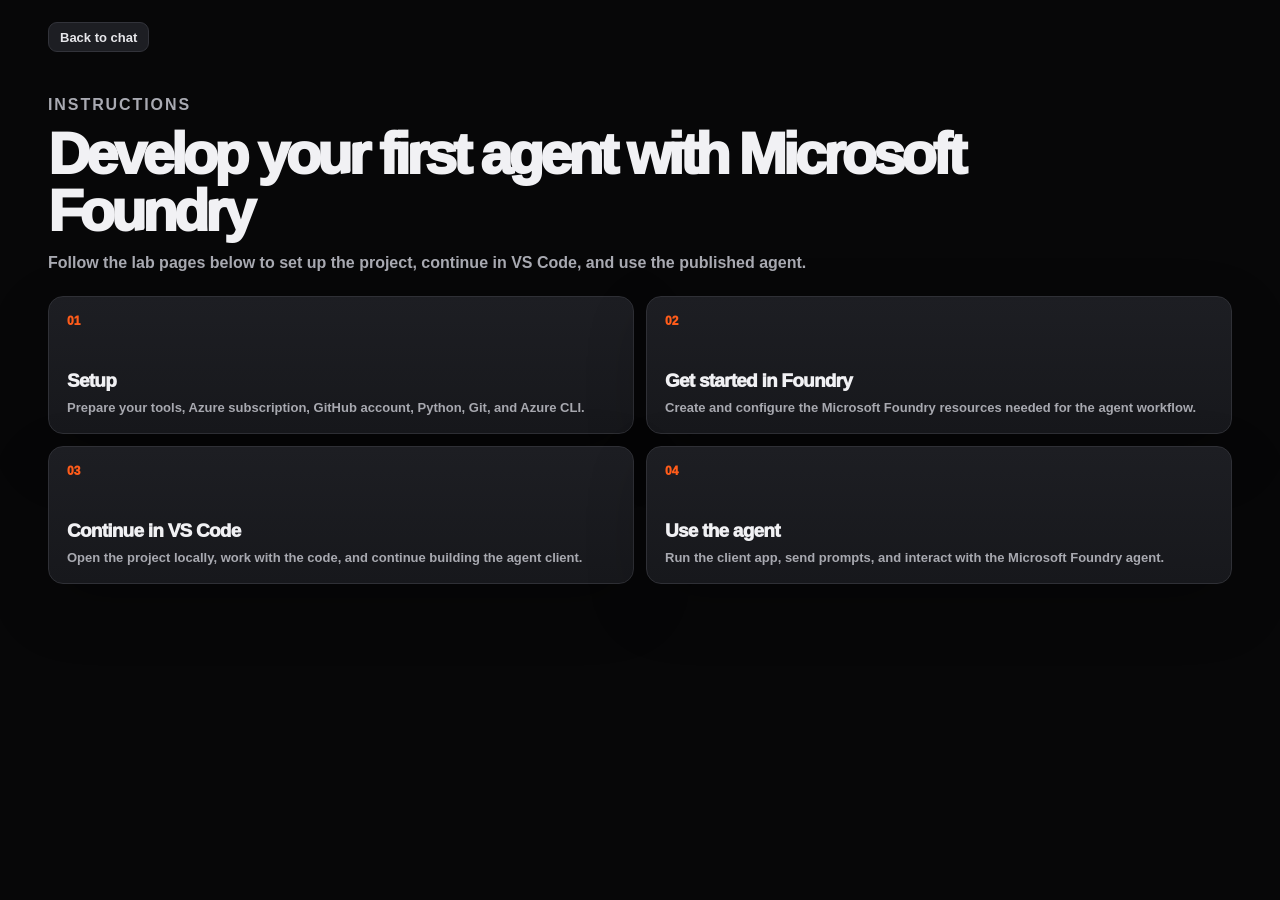
<file: documentation.html>
<!DOCTYPE html>
<html lang="en">

<head>
    <meta charset="UTF-8">
    <meta name="viewport" content="width=device-width, initial-scale=1.0">
    <title>Computing History Agent Documentation</title>
    <link rel="stylesheet" href="computer-history-client/static/style.css">
</head>

<body class="docs-body">
    <main class="docs-page">
        <nav class="docs-nav" aria-label="Documentation navigation">
            <a class="docs-back-link" href="index.html">Back to chat</a>
        </nav>

        <section class="docs-hero">
            <p class="docs-kicker">Instructions</p>
            <h1>Develop your first agent with Microsoft Foundry</h1>
            <p>Follow the lab pages below to set up the project, continue in VS Code, and use the published agent.</p>
        </section>

        <section class="docs-grid" aria-label="Instruction pages">
            <a class="docs-card" href="Instructions/Labs/00-setup.html">
                <span>01</span>
                <h2>Setup</h2>
                <p>Prepare your tools, Azure subscription, GitHub account, Python, Git, and Azure CLI.</p>
            </a>

            <a class="docs-card" href="Instructions/Labs/01-get-started-in-foundry.html">
                <span>02</span>
                <h2>Get started in Foundry</h2>
                <p>Create and configure the Microsoft Foundry resources needed for the agent workflow.</p>
            </a>

            <a class="docs-card" href="Instructions/Labs/02-continue-in-vscode.html">
                <span>03</span>
                <h2>Continue in VS Code</h2>
                <p>Open the project locally, work with the code, and continue building the agent client.</p>
            </a>

            <a class="docs-card" href="Instructions/Labs/03-use-agent.html">
                <span>04</span>
                <h2>Use the agent</h2>
                <p>Run the client app, send prompts, and interact with the Microsoft Foundry agent.</p>
            </a>
        </section>
    </main>
</body>

</html>
</file>
<file: computer-history-client/static/style.css>
:root {
    --bg: #070708;
    --bg-deep: #070708;
    --panel: #1f2025;
    --panel-soft: #24252a;
    --panel-border: #2d2e34;
    --text: #f1f1f4;
    --text-muted: #a1a2aa;
    --text-soft: #72737c;
    --brand: #ff5c1a;
    --brand-dark: #141519;
    --focus: rgba(255, 92, 26, 0.38);
    --shadow: 0 24px 90px rgba(0, 0, 0, 0.42);
}

* {
    margin: 0;
    padding: 0;
    box-sizing: border-box;
}

html,
body {
    min-height: 100%;
}

body {
    min-height: 100vh;
    overflow: hidden;
    background: #070708;
    color: var(--text);
    font-family: "Aptos", "Segoe UI Variable", "Segoe UI", sans-serif;
}

button,
input {
    font: inherit;
}

button {
    cursor: pointer;
}

.sr-only {
    position: absolute;
    width: 1px;
    height: 1px;
    padding: 0;
    margin: -1px;
    overflow: hidden;
    clip: rect(0, 0, 0, 0);
    white-space: nowrap;
    border-width: 0;
}

.app-shell {
    position: relative;
    min-height: 100vh;
    display: grid;
    grid-template-rows: auto 1fr auto;
}

.top-bar {
    height: 48px;
    display: flex;
    align-items: center;
    justify-content: space-between;
    padding: 7px 14px;
    color: var(--text-muted);
}

.toolbar-left,
.auth-actions {
    display: flex;
    align-items: center;
    gap: 14px;
}

.new-chat-btn,
.toolbar-btn,
.docs-btn,
.signin-btn,
.signup-btn,
.send-btn {
    border: 0;
    transition: transform 160ms ease, background 160ms ease, color 160ms ease, box-shadow 160ms ease;
}

.new-chat-btn {
    min-height: 31px;
    padding: 0 12px;
    border-radius: 8px;
    background: #2a2b31;
    color: var(--text);
    font-size: 14px;
    font-weight: 800;
    letter-spacing: -0.01em;
}

.new-chat-btn:hover,
.toolbar-btn:hover {
    background: #34353c;
    color: var(--text);
}

.toolbar-btn {
    width: 26px;
    height: 26px;
    display: grid;
    place-items: center;
    border-radius: 8px;
    background: transparent;
    color: #c4c5cc;
    font-size: 10px;
    font-weight: 800;
    text-transform: uppercase;
}

.toolbar-svg {
    width: 18px;
    height: 18px;
    fill: none;
    stroke: currentColor;
    stroke-linecap: round;
    stroke-linejoin: round;
    stroke-width: 2.1;
}

.signin-btn {
    background: transparent;
    color: var(--text);
    font-size: 14px;
    font-weight: 800;
}

.docs-btn {
    min-height: 32px;
    display: inline-flex;
    align-items: center;
    justify-content: center;
    padding: 0 12px;
    border: 1px solid #32333a;
    border-radius: 9px;
    background: #1d1e23;
    color: #d8d9df;
    font-size: 13px;
    font-weight: 800;
    text-decoration: none;
}

.docs-btn:hover {
    background: #292a30;
    color: #ffffff;
    transform: translateY(-1px);
}

.signup-btn {
    min-height: 35px;
    display: inline-flex;
    align-items: center;
    justify-content: center;
    padding: 0 15px;
    border-radius: 10px;
    background: #f5f3ef;
    color: #202024;
    font-size: 14px;
    font-weight: 800;
    text-decoration: none;
    box-shadow: 0 0 0 1px rgba(0, 0, 0, 0.18), 0 8px 22px rgba(0, 0, 0, 0.24);
}

.signin-btn:hover,
.signup-btn:hover {
    transform: translateY(-1px);
}

.chat-stage {
    position: relative;
    display: flex;
    justify-content: center;
    min-height: 0;
    padding: 8px 24px 160px;
}

.chat-column {
    width: min(720px, 100%);
    display: flex;
    flex-direction: column;
    min-height: 0;
}

.prompt-pill {
    align-self: center;
    max-width: min(560px, 92vw);
    margin: 4px 0 42px;
    padding: 12px 20px;
    border-radius: 999px;
    background: #2a2b30;
    color: #f4f4f6;
    font-size: 16px;
    font-weight: 800;
    line-height: 1.15;
    text-align: center;
    letter-spacing: -0.02em;
    box-shadow: inset 0 0 0 1px rgba(255, 255, 255, 0.035);
}

.chat-messages {
    flex: 1;
    min-height: 0;
    overflow-y: auto;
    display: flex;
    flex-direction: column;
    gap: 26px;
    padding: 0 0 40px;
    scroll-behavior: smooth;
}

.chat-messages::-webkit-scrollbar {
    width: 8px;
}

.chat-messages::-webkit-scrollbar-track {
    background: transparent;
}

.chat-messages::-webkit-scrollbar-thumb {
    background: #2f3036;
    border-radius: 999px;
}

.welcome-message,
.message {
    animation: riseIn 260ms ease both;
}

@keyframes riseIn {
    from {
        opacity: 0;
        transform: translateY(9px);
    }

    to {
        opacity: 1;
        transform: translateY(0);
    }
}

.welcome-message {
    display: grid;
    grid-template-columns: 28px 1fr;
    gap: 12px;
    align-items: start;
    padding: 0 0 18px;
    border-bottom: 1px solid rgba(255, 255, 255, 0.065);
    color: #d8d8de;
    font-size: 16px;
    font-weight: 650;
    line-height: 1.48;
}

.welcome-message strong {
    color: #ffffff;
    font-weight: 850;
}

.agent-mark,
.message-avatar {
    width: 28px;
    height: 28px;
    border-radius: 8px;
    display: grid;
    place-items: center;
    flex: 0 0 28px;
    background: var(--brand);
    color: var(--brand-dark);
    font-size: 10px;
    font-weight: 950;
    letter-spacing: -0.08em;
    box-shadow: 0 10px 18px rgba(255, 92, 26, 0.12);
}

.message {
    display: flex;
    gap: 12px;
    align-items: flex-start;
}

.message.user {
    justify-content: flex-end;
    padding-left: 72px;
}

.message.user .message-avatar {
    display: none;
}

.message.user .message-content {
    max-width: min(520px, 78%);
    padding: 12px 18px;
    border-radius: 19px 19px 5px 19px;
    background: #2a2b30;
    color: #f4f4f6;
    font-size: 16px;
    font-weight: 800;
    line-height: 1.35;
    text-align: left;
    box-shadow: inset 0 0 0 1px rgba(255, 255, 255, 0.035);
}

.message.agent .message-content {
    flex: 1;
    max-width: 100%;
    padding: 0 0 18px;
    border-bottom: 1px solid rgba(255, 255, 255, 0.065);
    color: #ddddE3;
    font-size: 16px;
    font-weight: 650;
    line-height: 1.46;
}

.message-content p {
    margin: 0 0 14px;
}

.message-content p:last-child {
    margin-bottom: 0;
}

.message-content h1,
.message-content h2,
.message-content h3,
.message-content h4 {
    margin: 22px 0 12px;
    color: #f1f1f4;
    font-weight: 900;
    line-height: 1.22;
    letter-spacing: -0.03em;
}

.message-content h1 {
    font-size: 1.38rem;
}

.message-content h2 {
    font-size: 1.2rem;
}

.message-content h3,
.message-content h4 {
    font-size: 1.05rem;
}

.message-content ul,
.message-content ol {
    margin: 0 0 14px 22px;
}

.message-content li {
    margin-bottom: 7px;
}

.message-content a {
    color: #ff8b5d;
    text-decoration: underline;
    text-decoration-thickness: 1px;
    text-underline-offset: 3px;
}

.message-content pre {
    margin: 14px 0;
    padding: 14px;
    overflow-x: auto;
    border-radius: 14px;
    background: #0c0d10;
    color: #f2f2f3;
    box-shadow: inset 0 0 0 1px rgba(255, 255, 255, 0.06);
}

.message-content code {
    font-family: "Cascadia Code", Consolas, monospace;
    font-size: 0.92em;
}

.message-content :not(pre) > code {
    padding: 2px 6px;
    border-radius: 7px;
    background: rgba(255, 255, 255, 0.08);
    color: #f3f3f4;
}

.typing-indicator {
    display: flex;
    gap: 5px;
    padding: 9px 0;
}

.typing-indicator span {
    width: 7px;
    height: 7px;
    border-radius: 50%;
    background: #8e8f98;
    animation: typing 1.2s infinite ease-in-out;
}

.typing-indicator span:nth-child(2) {
    animation-delay: 0.16s;
}

.typing-indicator span:nth-child(3) {
    animation-delay: 0.32s;
}

@keyframes typing {
    0%,
    75%,
    100% {
        opacity: 0.45;
        transform: translateY(0);
    }

    35% {
        opacity: 1;
        transform: translateY(-7px);
    }
}

.composer-panel {
    position: fixed;
    left: 50%;
    bottom: 30px;
    z-index: 5;
    width: min(730px, calc(100vw - 48px));
    transform: translateX(-50%);
}

.composer-card {
    min-height: 118px;
    display: flex;
    flex-direction: column;
    justify-content: space-between;
    gap: 18px;
    padding: 18px 16px 14px;
    border-radius: 12px;
    background: rgba(31, 32, 37, 0.98);
    box-shadow: var(--shadow), inset 0 0 0 1px rgba(255, 255, 255, 0.045);
    backdrop-filter: blur(18px);
}

.message-input {
    width: 100%;
    min-height: 28px;
    border: 0;
    outline: 0;
    background: transparent;
    color: var(--text);
    caret-color: var(--brand);
    font-size: 16px;
    font-weight: 750;
    letter-spacing: -0.02em;
}

.message-input:focus,
.message-input:focus-visible {
    outline: none;
    box-shadow: none;
}

.message-input::placeholder {
    color: #8f9098;
    opacity: 1;
}

.composer-actions {
    display: flex;
    align-items: center;
    justify-content: space-between;
    gap: 16px;
}

.composer-tools {
    display: flex;
    align-items: center;
    gap: 9px;
}

.tool-chip,
.tool-label {
    min-width: 35px;
    height: 35px;
    display: inline-flex;
    align-items: center;
    justify-content: center;
    border-radius: 9px;
    color: #a2a3ab;
    font-size: 14px;
    font-weight: 850;
    line-height: 1;
}

.tool-chip {
    border: 1px solid #363840;
    background: #24252b;
}

.brand-chip {
    color: var(--brand);
}

.brand-svg {
    width: 18px;
    height: 18px;
    fill: none;
    stroke: currentColor;
    stroke-linecap: round;
    stroke-linejoin: round;
    stroke-width: 2.7;
}

.plus-chip {
    color: #a4a5ad;
}

.plus-svg {
    width: 18px;
    height: 18px;
    fill: none;
    stroke: currentColor;
    stroke-linecap: round;
    stroke-width: 2;
}

.tool-label {
    width: auto;
    gap: 7px;
    padding: 0 6px;
    color: #a0a1a9;
}

.tool-svg {
    width: 16px;
    height: 16px;
    fill: none;
    stroke: currentColor;
    stroke-linecap: round;
    stroke-linejoin: round;
    stroke-width: 2.1;
    opacity: 0.78;
}

.send-btn {
    position: relative;
    width: 36px;
    height: 36px;
    display: grid;
    place-items: center;
    border-radius: 9px;
    background: #f2f1ed;
    color: #111216;
    box-shadow: 0 10px 22px rgba(0, 0, 0, 0.22);
}

.send-btn::before {
    content: none;
}

.send-svg {
    width: 18px;
    height: 18px;
    fill: none;
    stroke: currentColor;
    stroke-linecap: round;
    stroke-linejoin: round;
    stroke-width: 2.4;
}

.send-btn:hover {
    transform: translateY(-1px);
    background: #ffffff;
}

.send-btn:disabled {
    opacity: 0.45;
    cursor: not-allowed;
    transform: none;
}

.footer {
    position: fixed;
    left: 50%;
    bottom: 5px;
    transform: translateX(-50%);
    z-index: 4;
    width: min(730px, calc(100vw - 48px));
    color: #9d9ea6;
    font-size: 12px;
    font-weight: 750;
    line-height: 1.3;
    text-align: center;
}

.docs-page {
    min-height: 100vh;
    width: 100%;
    margin: 0;
    padding: 22px 48px 34px;
}

.docs-body,
body:has(.docs-page) {
    min-height: 100vh;
    overflow-y: auto;
    overflow-x: hidden;
}

.docs-nav {
    display: flex;
    justify-content: flex-start;
    margin-bottom: 42px;
}

.docs-back-link {
    min-height: 30px;
    display: inline-flex;
    align-items: center;
    padding: 0 11px;
    border: 1px solid #32333a;
    border-radius: 9px;
    background: #1d1e23;
    color: #e6e6ea;
    font-size: 13px;
    font-weight: 800;
    text-decoration: none;
}

.docs-back-link:hover {
    background: #292a30;
}

.docs-hero {
    max-width: 1040px;
    margin-bottom: 22px;
}

.docs-kicker {
    margin: 0 0 10px;
    color: var(--brand);
    font-size: 12px;
    font-weight: 900;
    letter-spacing: 0.12em;
    text-transform: uppercase;
}

.docs-hero h1 {
    margin: 0 0 12px;
    color: var(--text);
    font-size: clamp(34px, 5vw, 58px);
    font-weight: 950;
    line-height: 0.98;
    letter-spacing: -0.07em;
}

.docs-hero p {
    color: #a9aab2;
    font-size: 16px;
    font-weight: 650;
    line-height: 1.4;
}

.docs-grid {
    display: grid;
    grid-template-columns: repeat(2, minmax(0, 1fr));
    gap: 12px;
}

.docs-card {
    min-height: 138px;
    display: flex;
    flex-direction: column;
    justify-content: flex-end;
    padding: 17px 18px;
    border: 1px solid #2f3036;
    border-radius: 15px;
    background: linear-gradient(180deg, #1d1e23 0%, #17181c 100%);
    color: var(--text);
    text-decoration: none;
    box-shadow: 0 22px 60px rgba(0, 0, 0, 0.24);
    transition: transform 180ms ease, border-color 180ms ease, background 180ms ease;
}

.docs-card:hover {
    transform: translateY(-3px);
    border-color: rgba(255, 92, 26, 0.48);
    background: linear-gradient(180deg, #23242a 0%, #18191d 100%);
}

.docs-card span {
    margin-bottom: auto;
    color: var(--brand);
    font-size: 12px;
    font-weight: 950;
}

.docs-card h2 {
    margin: 0 0 7px;
    font-size: 19px;
    font-weight: 920;
    letter-spacing: -0.04em;
}

.docs-card p {
    margin: 0;
    color: #a8a9b0;
    font-size: 13px;
    font-weight: 650;
    line-height: 1.38;
}

.docs-article-page {
    width: 100%;
    max-width: none;
}

.lab-doc-body {
    font-family: "Segoe UI", "Segoe UI Variable", Aptos, sans-serif;
}

.lab-topbar {
    position: sticky;
    top: 0;
    z-index: 20;
    min-height: 70px;
    display: flex;
    align-items: center;
    justify-content: space-between;
    gap: 24px;
    padding: 0 13.5vw;
    border-bottom: 1px solid #2b2c31;
    background: rgba(7, 7, 8, 0.96);
    backdrop-filter: blur(14px);
}

.lab-title-link,
.lab-home-link {
    color: var(--text);
    text-decoration: none;
}

.lab-title-link {
    font-size: clamp(23px, 2vw, 34px);
    font-weight: 300;
    letter-spacing: -0.045em;
}

.lab-home-link {
    position: relative;
    padding-left: 22px;
    color: #b9b9c1;
    font-size: 18px;
    font-weight: 400;
}

.lab-home-link::before {
    content: "";
    position: absolute;
    left: 0;
    top: 50%;
    width: 13px;
    height: 13px;
    transform: translateY(-48%);
    background: currentColor;
    clip-path: polygon(50% 0, 100% 42%, 88% 42%, 88% 100%, 58% 100%, 58% 64%, 42% 64%, 42% 100%, 12% 100%, 12% 42%, 0 42%);
}

.lab-menu-toggle,
#labMenuToggle {
    display: none !important;
}

.lab-shell {
    display: grid;
    grid-template-columns: minmax(170px, 220px) minmax(0, 1fr);
    gap: 42px;
    width: min(1380px, calc(100vw - 56px));
    margin: 0 auto;
    padding: 46px 0 72px;
}

.lab-sidebar {
    position: sticky;
    top: 102px;
    align-self: start;
    max-height: calc(100vh - 126px);
    overflow-y: auto;
    padding: 34px 6px 0 0;
}

.lab-toc {
    display: flex;
    flex-direction: column;
    gap: 24px;
}

.lab-toc a {
    color: #b8b9c0;
    font-size: 16px;
    font-weight: 350;
    line-height: 1.28;
    text-decoration: none;
    transition: color 160ms ease, transform 160ms ease;
}

.lab-toc a:hover,
.lab-toc a.is-active {
    color: var(--text);
}

.lab-toc a.is-active {
    transform: translateX(2px);
    font-weight: 500;
}

.lab-article {
    max-width: none;
    padding: 0;
    border: 0;
    border-radius: 0;
    background: transparent;
    box-shadow: none;
}

.lab-article > h1:first-child {
    max-width: 960px;
}

.docs-article-page .docs-nav {
    gap: 10px;
    margin-bottom: 28px;
}

.docs-article {
    padding: 34px;
    border: 1px solid #2f3036;
    border-radius: 22px;
    background: #15161a;
    color: #dcdcE2;
    box-shadow: 0 24px 80px rgba(0, 0, 0, 0.28);
}

.docs-article h1,
.docs-article h2,
.docs-article h3,
.docs-article h4 {
    color: var(--text);
    font-weight: 300;
    letter-spacing: -0.055em;
    line-height: 1.18;
}

.docs-article h1 {
    margin: 0 0 22px;
    font-size: clamp(42px, 5.5vw, 68px);
}

.docs-article h2 {
    margin: 42px 0 18px;
    font-size: clamp(30px, 3vw, 42px);
}

.docs-article h3 {
    margin: 30px 0 14px;
    font-size: 25px;
}

.docs-article p,
.docs-article li {
    color: #c6c7ce;
    font-size: 20px;
    font-weight: 400;
    line-height: 1.55;
}

.docs-article p {
    margin: 0 0 16px;
}

.docs-article ul,
.docs-article ol {
    margin: 0 0 22px 32px;
}

.docs-article a {
    color: #ff8b5d;
    text-underline-offset: 3px;
}

.docs-article img {
    max-width: min(760px, 100%);
    height: auto;
    display: block;
    margin: 18px auto;
    border-radius: 14px;
    box-shadow: 0 18px 48px rgba(0, 0, 0, 0.34);
}

.docs-article code {
    font-family: "Cascadia Code", Consolas, monospace;
}

.docs-article :not(pre) > code {
    padding: 2px 6px;
    border-radius: 7px;
    background: rgba(255, 255, 255, 0.08);
}

.docs-article pre {
    margin: 18px 0;
    padding: 16px;
    overflow-x: auto;
    border-radius: 14px;
    background: #090a0c;
}

.docs-article.lab-article {
    padding: 0;
    border: 0;
    border-radius: 0;
    background: transparent;
    box-shadow: none;
}

.docs-article blockquote {
    margin: 24px 0;
    padding: 22px 26px;
    border-left: 3px solid rgba(255, 92, 26, 0.45);
    border-radius: 8px;
    background: rgba(255, 255, 255, 0.055);
}

.docs-article blockquote p {
    margin: 0;
}

button:focus-visible {
    outline: 2px solid transparent;
    box-shadow: 0 0 0 3px rgba(255, 255, 255, 0.18);
}

@media (max-width: 760px) {
    body {
        overflow: hidden;
    }

    .top-bar {
        height: auto;
        align-items: flex-start;
        gap: 12px;
        padding: 10px 12px;
    }

    .toolbar-left {
        gap: 8px;
        flex-wrap: wrap;
    }

    .auth-actions {
        gap: 8px;
    }

    .signin-btn {
        display: none;
    }

    .docs-btn {
        display: none;
    }

    .chat-stage {
        padding: 2px 16px 172px;
    }

    .prompt-pill {
        margin-bottom: 28px;
        font-size: 14px;
    }

    .chat-messages {
        gap: 20px;
    }

    .welcome-message,
    .message.agent .message-content,
    .message.user .message-content {
        font-size: 15px;
    }

    .composer-panel {
        bottom: 32px;
        width: calc(100vw - 24px);
    }

    .composer-card {
        min-height: 112px;
        padding: 16px 14px 12px;
    }

    .tool-label {
        display: none;
    }

    .footer {
        width: calc(100vw - 24px);
        font-size: 11px;
    }

    .docs-page {
        width: 100%;
        padding: 14px 16px 34px;
    }

    .docs-nav {
        margin-bottom: 26px;
    }

    .docs-grid {
        grid-template-columns: 1fr;
    }

    .docs-card {
        min-height: 122px;
    }

    .lab-topbar {
        position: static;
        min-height: auto;
        align-items: flex-start;
        padding: 16px;
    }

    .lab-title-link {
        font-size: 22px;
        line-height: 1.15;
    }

    .lab-home-link {
        font-size: 15px;
        white-space: nowrap;
    }

    .lab-shell {
        grid-template-columns: 1fr;
        gap: 22px;
        width: calc(100vw - 32px);
        padding: 24px 0 54px;
    }

    .lab-sidebar {
        position: static;
        max-height: none;
        padding: 0;
    }

    .lab-toc {
        display: grid;
        grid-template-columns: repeat(2, minmax(0, 1fr));
        gap: 10px;
    }

    .lab-toc a {
        padding: 10px 12px;
        border: 1px solid #303139;
        border-radius: 10px;
        background: #15161a;
        font-size: 14px;
    }

    .docs-article h1 {
        font-size: 38px;
    }

    .docs-article h2 {
        font-size: 29px;
    }

    .docs-article p,
    .docs-article li {
        font-size: 17px;
    }
}

@media (max-width: 900px) {
    .docs-body {
        overflow-y: auto;
        overflow-x: hidden;
    }

    .docs-page {
        width: 100%;
        padding: 16px 14px 36px;
    }

    .docs-nav {
        margin-bottom: 24px;
        flex-wrap: wrap;
        gap: 8px;
    }

    .docs-hero {
        margin-bottom: 18px;
    }

    .docs-hero h1 {
        font-size: clamp(34px, 13vw, 52px);
        line-height: 0.98;
    }

    .docs-hero p {
        font-size: 15px;
    }

    .docs-grid {
        grid-template-columns: 1fr;
        gap: 10px;
    }

    .docs-card {
        min-height: 116px;
        padding: 16px;
        border-radius: 14px;
    }

    .lab-topbar {
        position: sticky;
        top: 0;
        min-height: auto;
        display: grid;
        grid-template-columns: 1fr auto;
        align-items: center;
        gap: 12px;
        padding: 12px 14px;
    }

    .lab-title-link {
        font-size: clamp(18px, 5vw, 24px);
        line-height: 1.12;
    }

    .lab-home-link {
        font-size: 14px;
        white-space: nowrap;
    }

    .lab-shell {
        grid-template-columns: 1fr;
        width: 100%;
        gap: 18px;
        padding: 18px 14px 48px;
    }

    .lab-sidebar {
        position: static;
        max-height: none;
        overflow: visible;
        padding: 0;
    }

    .lab-toc {
        display: flex;
        flex-direction: row;
        gap: 8px;
        overflow-x: auto;
        padding: 0 0 8px;
        scroll-snap-type: x proximity;
    }

    .lab-toc a {
        flex: 0 0 auto;
        max-width: 220px;
        padding: 9px 11px;
        border: 1px solid #303139;
        border-radius: 999px;
        background: #15161a;
        font-size: 13px;
        line-height: 1.2;
        scroll-snap-align: start;
    }

    .lab-toc a.is-active {
        transform: none;
        border-color: rgba(255, 255, 255, 0.32);
    }

    .docs-article h1 {
        margin-bottom: 18px;
        font-size: clamp(34px, 11vw, 48px);
        line-height: 1;
    }

    .docs-article h2 {
        margin: 32px 0 14px;
        font-size: clamp(26px, 8vw, 34px);
    }

    .docs-article h3 {
        font-size: 22px;
    }

    .docs-article p,
    .docs-article li {
        font-size: 16px;
        line-height: 1.55;
    }

    .docs-article ul,
    .docs-article ol {
        margin-left: 22px;
    }

    .docs-article blockquote {
        padding: 16px 18px;
    }

    .docs-article img {
        max-width: 100%;
        margin: 14px auto;
        border-radius: 10px;
    }

    .docs-article pre {
        max-width: calc(100vw - 28px);
        padding: 12px;
        font-size: 13px;
    }
}

@media (max-width: 420px) {
    .lab-topbar {
        grid-template-columns: 1fr;
    }

    .lab-home-link {
        justify-self: start;
    }

    .docs-card h2 {
        font-size: 17px;
    }

    .docs-card p {
        font-size: 12px;
    }
}

@media (max-width: 640px) {
    .docs-body {
        background: #070708;
        color: var(--text);
        -webkit-text-size-adjust: 100%;
    }

    .docs-page {
        padding: 12px 12px 32px;
    }

    .docs-nav {
        position: sticky;
        top: 0;
        z-index: 18;
        margin: -12px -12px 18px;
        padding: 12px;
        background: rgba(7, 7, 8, 0.92);
        backdrop-filter: blur(16px);
    }

    .docs-back-link {
        min-height: 36px;
        padding: 0 12px;
        border-radius: 999px;
        font-size: 13px;
    }

    .docs-hero {
        padding: 8px 2px 4px;
    }

    .docs-kicker {
        font-size: 11px;
        letter-spacing: 0.14em;
    }

    .docs-hero h1 {
        max-width: 12ch;
        margin-bottom: 14px;
        font-size: clamp(36px, 14vw, 50px);
        letter-spacing: -0.075em;
    }

    .docs-hero p {
        max-width: 34rem;
        color: #c0c1c8;
        font-size: 15px;
        line-height: 1.48;
    }

    .docs-grid {
        gap: 10px;
    }

    .docs-card {
        min-height: 0;
        padding: 16px;
        border-radius: 18px;
        background: #17181d;
        box-shadow: none;
    }

    .docs-card span {
        margin-bottom: 26px;
    }

    .docs-card h2 {
        font-size: 19px;
        line-height: 1.12;
    }

    .docs-card p {
        color: #b5b6bd;
        font-size: 13px;
        line-height: 1.45;
    }

    .lab-topbar {
        position: sticky;
        top: 0;
        z-index: 30;
        display: flex;
        align-items: center;
        justify-content: space-between;
        min-height: 56px;
        padding: 10px 12px;
        border-bottom-color: rgba(255, 255, 255, 0.08);
        background: rgba(7, 7, 8, 0.94);
    }

    .lab-title-link {
        display: -webkit-box;
        max-width: calc(100vw - 94px);
        overflow: hidden;
        font-size: 17px;
        font-weight: 500;
        letter-spacing: -0.035em;
        line-height: 1.15;
        -webkit-box-orient: vertical;
        -webkit-line-clamp: 2;
    }

    .lab-home-link {
        min-height: 34px;
        display: inline-flex;
        align-items: center;
        padding: 0 12px 0 28px;
        border: 1px solid #303139;
        border-radius: 999px;
        background: #17181d;
        font-size: 13px;
    }

    .lab-home-link::before {
        left: 11px;
        width: 11px;
        height: 11px;
    }

    .lab-shell {
        width: 100%;
        padding: 0 0 36px;
        gap: 0;
    }

    .lab-sidebar {
        position: sticky;
        top: 56px;
        z-index: 22;
        margin: 0;
        padding: 10px 12px 8px;
        background: rgba(7, 7, 8, 0.94);
        border-bottom: 1px solid rgba(255, 255, 255, 0.06);
        backdrop-filter: blur(14px);
    }

    .lab-toc {
        gap: 8px;
        padding-bottom: 0;
        scrollbar-width: none;
    }

    .lab-toc::-webkit-scrollbar {
        display: none;
    }

    .lab-toc a {
        max-width: 190px;
        min-height: 34px;
        display: inline-flex;
        align-items: center;
        padding: 8px 12px;
        border-color: #292a30;
        border-radius: 999px;
        color: #aeb0b8;
        background: #14151a;
        font-size: 13px;
        font-weight: 600;
        white-space: nowrap;
    }

    .lab-toc a.is-active {
        color: #ffffff;
        background: #222329;
        border-color: rgba(255, 255, 255, 0.22);
    }

    .docs-article.lab-article {
        padding: 22px 14px 0;
    }

    .docs-article h1 {
        margin-bottom: 18px;
        font-size: clamp(34px, 12vw, 48px);
        letter-spacing: -0.07em;
        line-height: 1.02;
    }

    .docs-article h2 {
        margin: 34px 0 14px;
        font-size: clamp(27px, 8vw, 34px);
        line-height: 1.1;
    }

    .docs-article h3 {
        margin: 24px 0 10px;
        font-size: 21px;
        line-height: 1.2;
    }

    .docs-article p,
    .docs-article li {
        color: #d0d1d7;
        font-size: 16px;
        line-height: 1.62;
    }

    .docs-article p {
        margin-bottom: 15px;
    }

    .docs-article ul,
    .docs-article ol {
        margin: 0 0 18px 20px;
        padding: 0;
    }

    .docs-article li {
        margin-bottom: 8px;
        padding-left: 2px;
    }

    .docs-article blockquote {
        margin: 20px 0;
        padding: 15px 16px;
        border-radius: 14px;
        border-left-width: 3px;
        background: #15161b;
    }

    .docs-article img {
        width: 100%;
        max-width: 100%;
        margin: 14px 0 20px;
        border-radius: 14px;
        box-shadow: none;
    }

    .docs-article pre {
        max-width: 100%;
        margin: 16px 0;
        padding: 14px;
        border-radius: 14px;
        font-size: 12.5px;
    }

    .docs-article table {
        display: block;
        max-width: 100%;
        overflow-x: auto;
    }
}

@media (max-width: 760px) {
    html,
    body,
    .docs-body,
    .lab-doc-body {
        width: 100%;
        max-width: 100%;
        overflow-x: hidden;
    }

    .docs-body,
    .lab-doc-body {
        overflow-y: auto !important;
    }

    .docs-page,
    .lab-topbar,
    .lab-shell,
    .lab-sidebar,
    .docs-article,
    .docs-article.lab-article {
        width: 100%;
        max-width: 100%;
        min-width: 0;
    }

    .docs-page {
        padding: 12px;
    }

    .lab-topbar {
        display: grid;
        grid-template-columns: 1fr;
        column-gap: 10px;
        justify-items: end;
    }

    .lab-title-link {
        display: none;
    }

    .lab-home-link {
        width: 38px;
        min-height: 38px;
        justify-self: end;
        padding: 0;
        font-size: 0;
    }

    .lab-home-link::before {
        left: 50%;
        width: 14px;
        height: 14px;
        transform: translate(-50%, -50%);
    }

    .lab-shell {
        display: grid;
        grid-template-columns: minmax(0, 1fr);
        margin: 0;
        padding-left: 12px;
        padding-right: 12px;
    }

    .lab-sidebar {
        display: none;
    }

    .lab-toc {
        max-width: 100%;
        overflow-x: auto;
        overflow-y: hidden;
        overscroll-behavior-inline: contain;
        -webkit-overflow-scrolling: touch;
    }

    .lab-toc a {
        max-width: min(76vw, 260px);
        overflow: hidden;
        text-overflow: ellipsis;
        white-space: nowrap;
    }

    .docs-article,
    .docs-article * {
        max-width: 100%;
    }

    .docs-article {
        overflow-wrap: break-word;
        word-wrap: break-word;
    }

    .docs-article a,
    .docs-article :not(pre) > code {
        overflow-wrap: anywhere;
        word-break: break-word;
    }

    .docs-article pre {
        width: 100%;
        overflow-x: auto;
        white-space: pre;
        -webkit-overflow-scrolling: touch;
    }

    .docs-article pre code {
        white-space: pre;
        word-break: normal;
        overflow-wrap: normal;
    }
}

@media (max-width: 760px) {
    .lab-topbar {
        grid-template-columns: 1fr;
        align-items: center;
        justify-items: end;
    }

    .lab-sidebar {
        display: none;
    }
}

@media (max-width: 420px) {
    .lab-topbar {
        grid-template-columns: 1fr;
    }

}

@media (max-width: 760px) {
    .lab-topbar {
        display: contents;
    }

    .lab-title-link {
        display: none;
    }

    .lab-home-link {
        position: fixed;
        right: 18px;
        bottom: 18px;
        z-index: 45;
        width: 44px;
        height: 44px;
        min-height: 0;
        display: block;
        padding: 0;
        border: 1px solid #303139;
        border-radius: 16px;
        background: #f2f1ed;
        color: #111216;
        font-size: 0;
        box-shadow: 0 18px 46px rgba(0, 0, 0, 0.42);
    }

    .lab-home-link::before {
        left: 50%;
        width: 15px;
        height: 15px;
        transform: translate(-50%, -50%);
    }

    .lab-shell {
        padding-top: 18px;
        padding-bottom: 80px;
    }
}

@media (prefers-reduced-motion: reduce) {
    *,
    *::before,
    *::after {
        animation-duration: 0.01ms !important;
        animation-iteration-count: 1 !important;
        scroll-behavior: auto !important;
        transition-duration: 0.01ms !important;
    }
}
</file>
